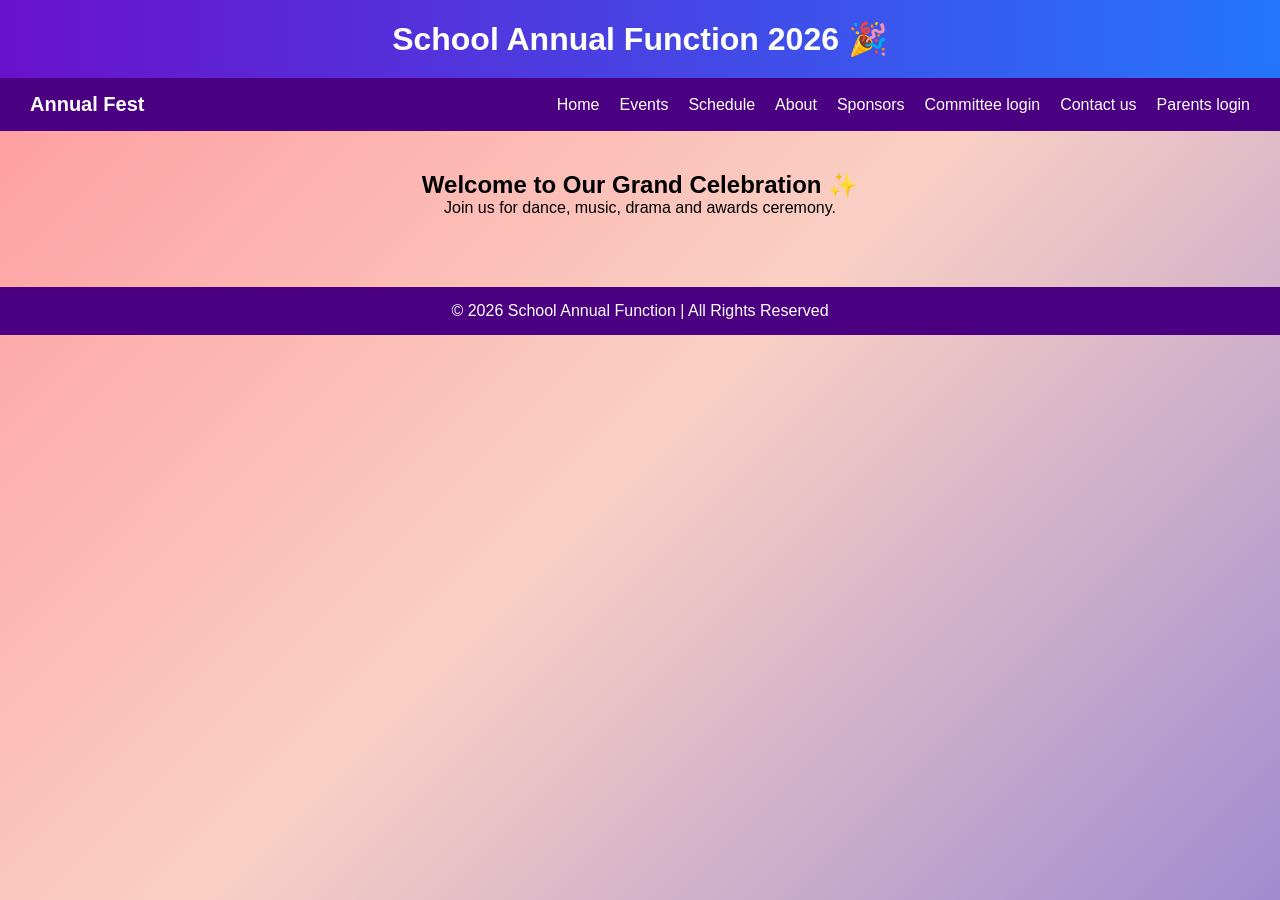
<file: index.html>
<!DOCTYPE html>
<html>
<head>
    <title>School Annual Function</title>
    <link rel="stylesheet" href="style.css">
</head>
<body>

<header>
    <h1>School Annual Function 2026 🎉</h1>
</header>

<nav>
    <div class="logo">Annual Fest</div>
    <div class="menu-toggle" onclick="toggleMenu()">☰</div>
    <div class="nav-links">
        <a href="index.html">Home</a>
        <a href="events.html">Events</a>
        <a href="schedule.html">Schedule</a>
        <a href="about.html">About</a>
        <a href="sponsors.html">Sponsors</a>
        <a href="committee_login.html">Committee login</a>
        <a href="contact.html">Contact us</a>
        <a href="parents_login.html">Parents login</a>
    </div>
</nav>

<div class="container">
    <h2>Welcome to Our Grand Celebration ✨</h2>
    <p>Join us for dance, music, drama and awards ceremony.</p>
</div>

<footer>
    © 2026 School Annual Function | All Rights Reserved
</footer>

<script src="script.js"></script>
</body>
</html>
</file>
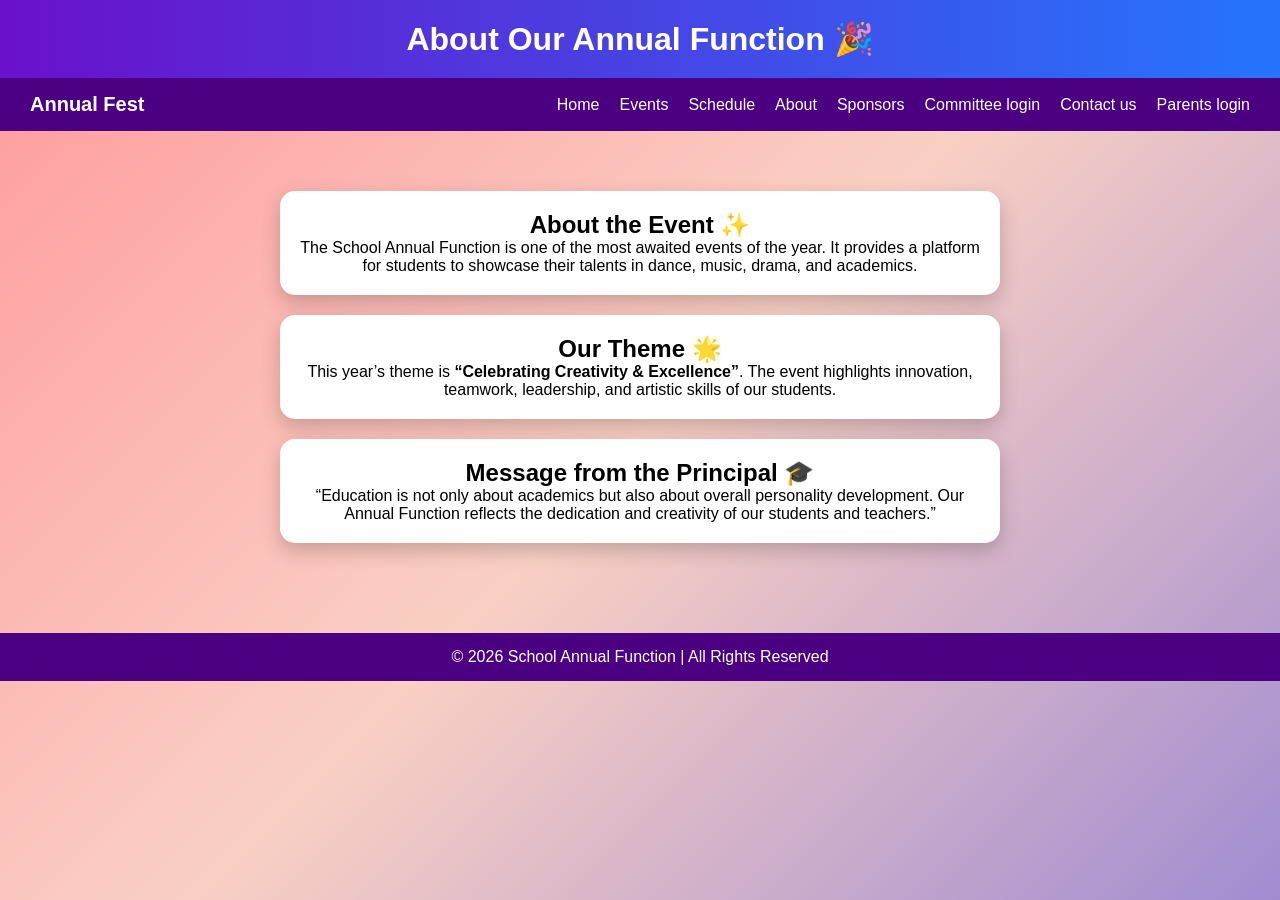
<file: about.html>
<!DOCTYPE html>
<html>
<head>
    <title>About - School Annual Function</title>
    <link rel="stylesheet" href="style.css">
</head>
<body>

<header>
    <h1>About Our Annual Function 🎉</h1>
</header>

<nav>
    <div class="logo">Annual Fest</div>
    <div class="menu-toggle" onclick="toggleMenu()">☰</div>
    <div class="nav-links">
        <a href="index.html">Home</a>
        <a href="events.html">Events</a>
        <a href="schedule.html">Schedule</a>
        <a href="about.html">About</a>
        <a href="sponsors.html">Sponsors</a>
        <a href="committee_login.html">Committee login</a>
        <a href="contact.html">Contact us</a>
        <a href="parents_login.html">Parents login</a>
    </div>
</nav>

<div class="container">

    <div class="card">
        <h2>About the Event ✨</h2>
        <p>
            The School Annual Function is one of the most awaited events of the year. 
            It provides a platform for students to showcase their talents in dance, music, drama, and academics.
        </p>
    </div>

    <div class="card">
        <h2>Our Theme 🌟</h2>
        <p>
            This year’s theme is <b>“Celebrating Creativity & Excellence”</b>. 
            The event highlights innovation, teamwork, leadership, and artistic skills of our students.
        </p>
    </div>

    <div class="card">
        <h2>Message from the Principal 🎓</h2>
        <p>
            “Education is not only about academics but also about overall personality development. 
            Our Annual Function reflects the dedication and creativity of our students and teachers.”
        </p>
    </div>

</div>

<footer>
    © 2026 School Annual Function | All Rights Reserved
</footer>

<script src="script.js"></script>
</body>
</html>
</file>
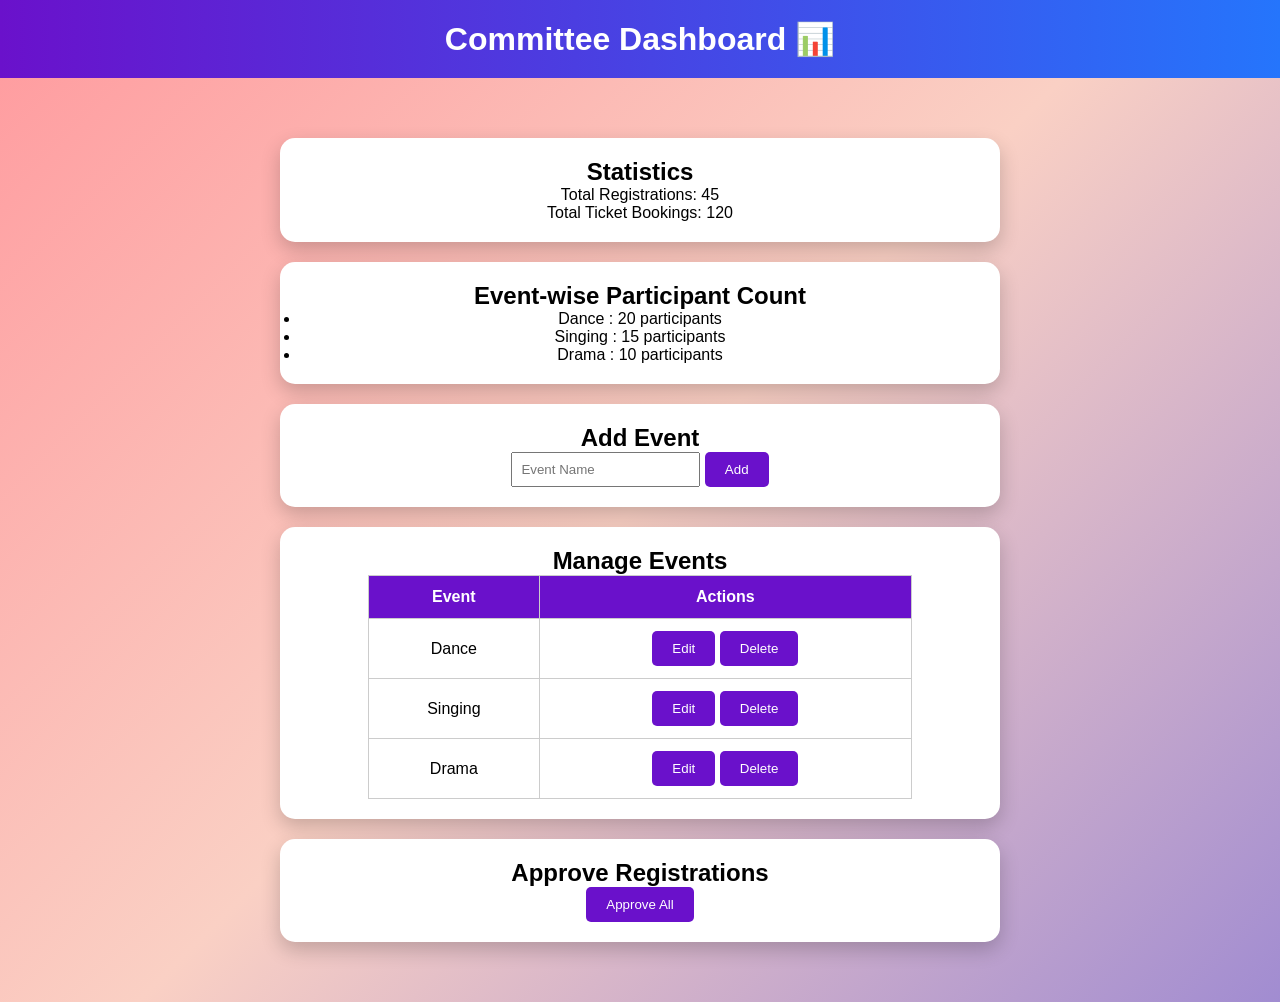
<file: committee_dashboard.html>
<!DOCTYPE html>
<html>
<head>
    <title>Committee Dashboard</title>
    <link rel="stylesheet" href="style.css">
</head>
<body onload="loadDashboard()">

<header>
    <h1>Committee Dashboard 📊</h1>
</header>

<div class="container">

    <!-- Statistics -->
    <div class="card">
        <h2>Statistics</h2>
        <p>Total Registrations: <span id="totalReg">0</span></p>
        <p>Total Ticket Bookings: <span id="totalTickets">0</span></p>
    </div>

    <!-- Event-wise Participants -->
    <div class="card">
        <h2>Event-wise Participant Count</h2>
        <ul id="eventList"></ul>
    </div>

    <!-- Add Event -->
    <div class="card">
        <h2>Add Event</h2>
        <input type="text" id="newEvent" placeholder="Event Name" style="padding:8px;">
        <button onclick="addEvent()">Add</button>
    </div>

    <!-- Events Table -->
    <div class="card">
        <h2>Manage Events</h2>
        <table id="eventsTable">
            <tr>
                <th>Event</th>
                <th>Actions</th>
            </tr>
        </table>
    </div>

    <!-- Approve Registrations -->
    <div class="card">
        <h2>Approve Registrations</h2>
        <button onclick="approveRegistration()">Approve All</button>
        <p id="approvalStatus"></p>
    </div>

</div>

<script src="committee.js"></script>
</body>
</html>
</file>
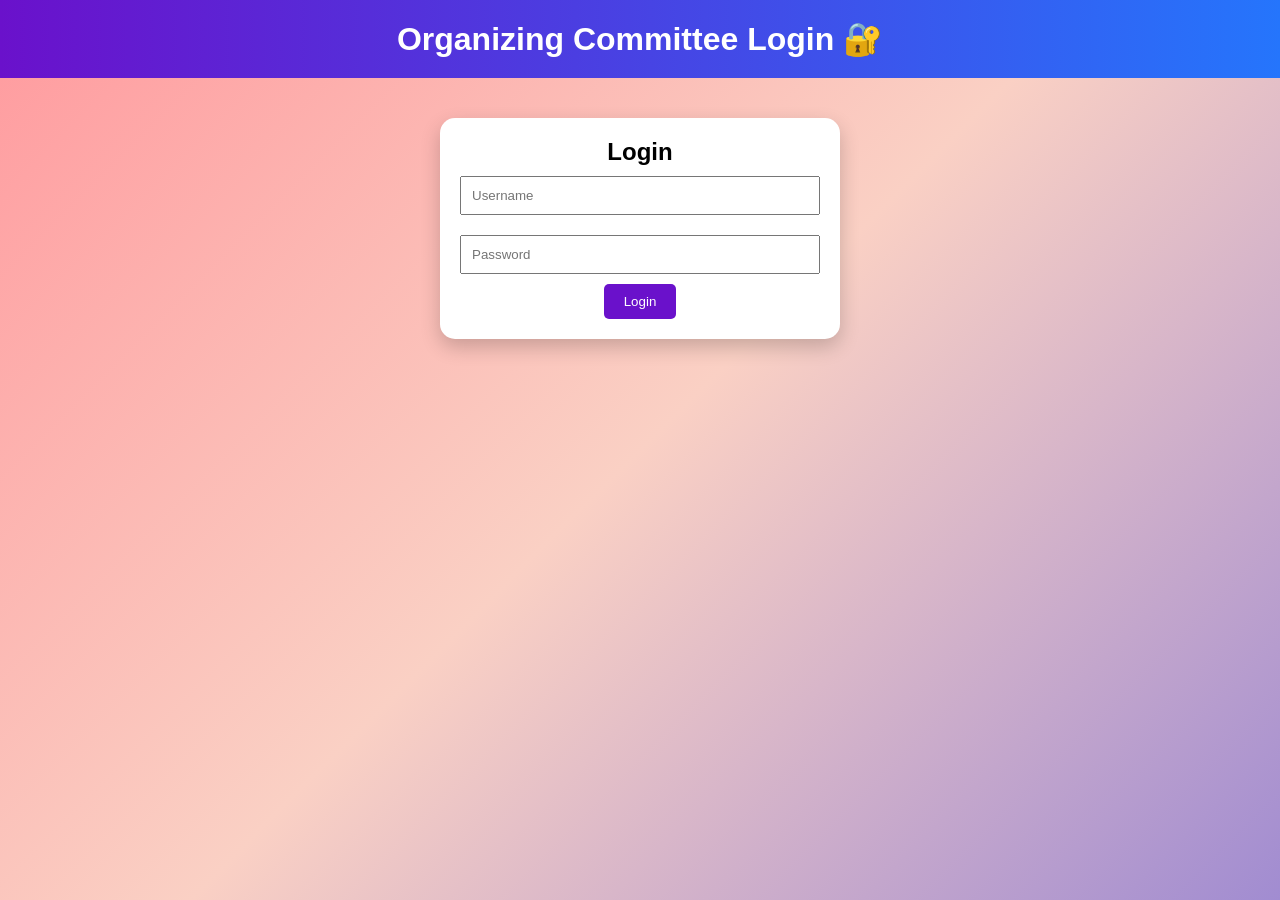
<file: committee_login.html>
<!DOCTYPE html>
<html>
<head>
    <title>Committee Login</title>
    <link rel="stylesheet" href="style.css">
</head>
<body>

<header>
    <h1>Organizing Committee Login 🔐</h1>
</header>

<div class="container">
    <div class="card" style="max-width:400px;margin:auto;">
        <h2>Login</h2>
        <form onsubmit="return login()">
            <input type="text" id="username" placeholder="Username" style="width:100%;padding:10px;margin:10px 0;">
            <input type="password" id="password" placeholder="Password" style="width:100%;padding:10px;margin:10px 0;">
            <button type="submit">Login</button>
        </form>
    </div>
</div>

<script src="committee.js"></script>
</body>
</html>
</file>
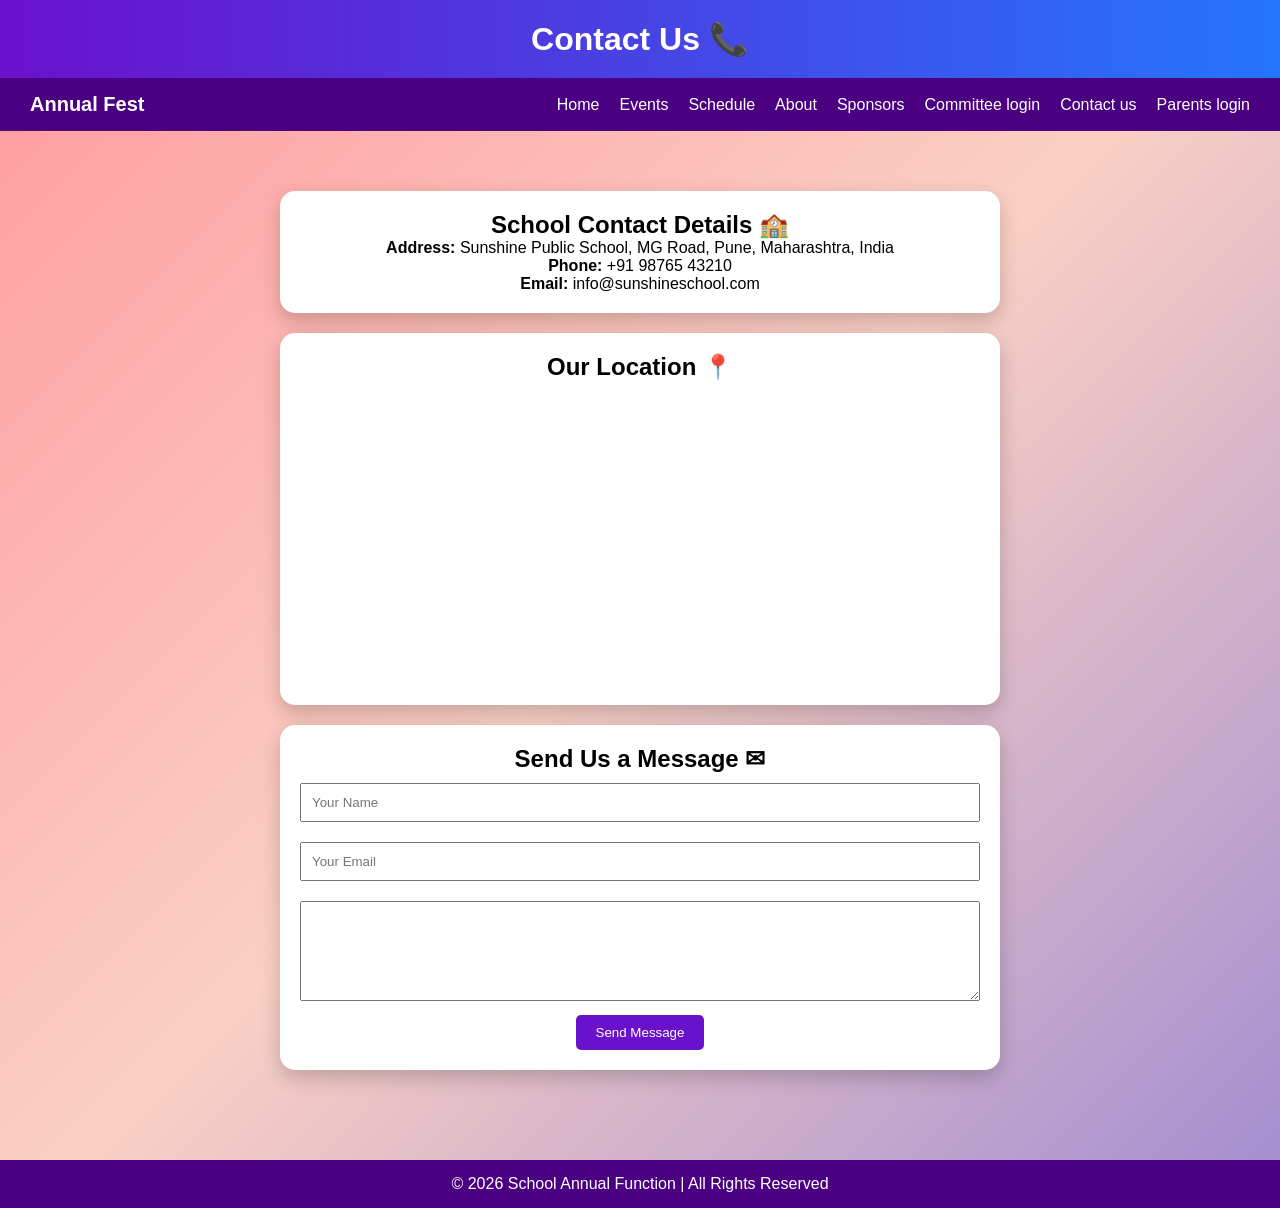
<file: contact.html>
<!DOCTYPE html>
<html>
<head>
    <title>Contact Us - School Annual Function</title>
    <link rel="stylesheet" href="style.css">
</head>
<body>

<header>
    <h1>Contact Us 📞</h1>
</header>

<nav>
    <div class="logo">Annual Fest</div>
    <div class="menu-toggle" onclick="toggleMenu()">☰</div>
    <div class="nav-links">
        <a href="index.html">Home</a>
        <a href="events.html">Events</a>
        <a href="schedule.html">Schedule</a>
        <a href="about.html">About</a>
        <a href="sponsors.html">Sponsors</a>
        <a href="committee_login.html">Committee login</a>
        <a href="contact.html">Contact us</a>
        <a href="parents_login.html">Parents login</a>
    </div>
</nav>

<div class="container">

    <!-- School Contact Information -->
    <div class="card">
        <h2>School Contact Details 🏫</h2>
        <p><strong>Address:</strong> Sunshine Public School, MG Road, Pune, Maharashtra, India</p>
        <p><strong>Phone:</strong> +91 98765 43210</p>
        <p><strong>Email:</strong> info@sunshineschool.com</p>
    </div>

    <!-- Google Map -->
    <div class="card">
        <h2>Our Location 📍</h2>
        <iframe 
            src="https://www.google.com/maps?q=Pune,Maharashtra&output=embed"
            width="100%" 
            height="300" 
            style="border:0; border-radius:10px;"
            allowfullscreen="" 
            loading="lazy">
        </iframe>
    </div>

    <!-- Contact Form -->
    <div class="card">
        <h2>Send Us a Message ✉</h2>

        <form onsubmit="return validateForm()">
            <input type="text" id="name" placeholder="Your Name" style="width:100%; padding:10px; margin:10px 0;">
            
            <input type="email" id="email" placeholder="Your Email" style="width:100%; padding:10px; margin:10px 0;">
            
            <textarea id="message" placeholder="Your Message" 
                style="width:100%; padding:10px; margin:10px 0; height:100px;">
            </textarea>
            
            <button type="submit">Send Message</button>
        </form>
    </div>

</div>

<footer>
    © 2026 School Annual Function | All Rights Reserved
</footer>

<script src="script.js"></script>

<script>
function validateForm() {
    let name = document.getElementById("name").value;
    let email = document.getElementById("email").value;
    let message = document.getElementById("message").value;

    if(name === "" || email === "" || message === "") {
        alert("All fields are required!");
        return false;
    }

    alert("Message sent successfully!");
    return true;
}
</script>

</body>
</html>
</file>
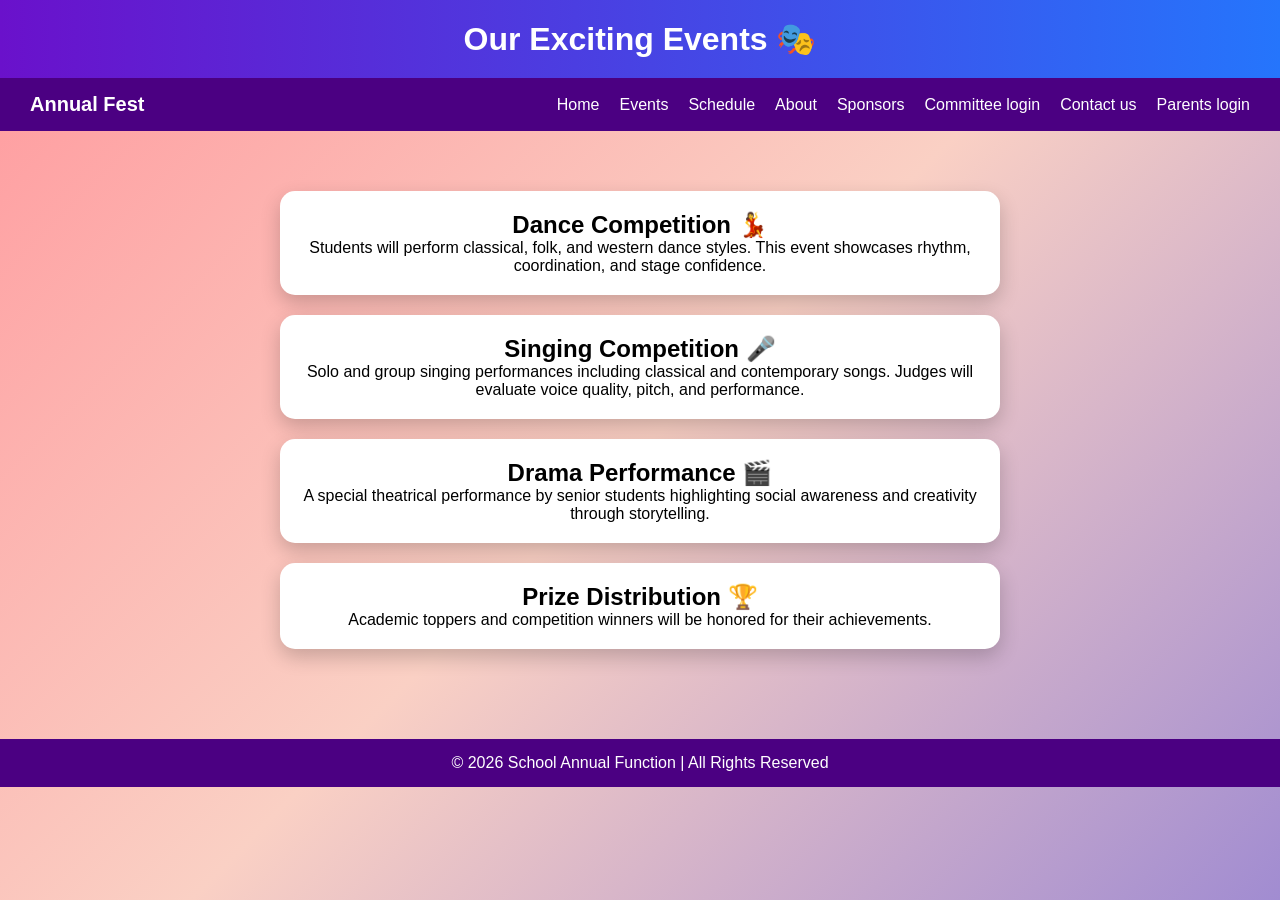
<file: events.html>
<!DOCTYPE html>
<html>
<head>
    <title>Events - School Annual Function</title>
    <link rel="stylesheet" href="style.css">
</head>
<body>

<header>
    <h1>Our Exciting Events 🎭</h1>
</header>

<nav>
    <div class="logo">Annual Fest</div>
    <div class="menu-toggle" onclick="toggleMenu()">☰</div>
    <div class="nav-links">
        <a href="index.html">Home</a>
        <a href="events.html">Events</a>
        <a href="schedule.html">Schedule</a>
        <a href="about.html">About</a>
        <a href="sponsors.html">Sponsors</a>
        <a href="committee_login.html">Committee login</a>
        <a href="contact.html">Contact us</a>
        <a href="parents_login.html">Parents login</a>
    </div>
</nav>

<div class="container">

    <div class="card">
        <h2>Dance Competition 💃</h2>
        <p>
            Students will perform classical, folk, and western dance styles. 
            This event showcases rhythm, coordination, and stage confidence.
        </p>
    </div>

    <div class="card">
        <h2>Singing Competition 🎤</h2>
        <p>
            Solo and group singing performances including classical and contemporary songs.
            Judges will evaluate voice quality, pitch, and performance.
        </p>
    </div>

    <div class="card">
        <h2>Drama Performance 🎬</h2>
        <p>
            A special theatrical performance by senior students highlighting social awareness 
            and creativity through storytelling.
        </p>
    </div>

    <div class="card">
        <h2>Prize Distribution 🏆</h2>
        <p>
            Academic toppers and competition winners will be honored for their achievements.
        </p>
    </div>

</div>

<footer>
    © 2026 School Annual Function | All Rights Reserved
</footer>

<script src="script.js"></script>
</body>
</html>
</file>
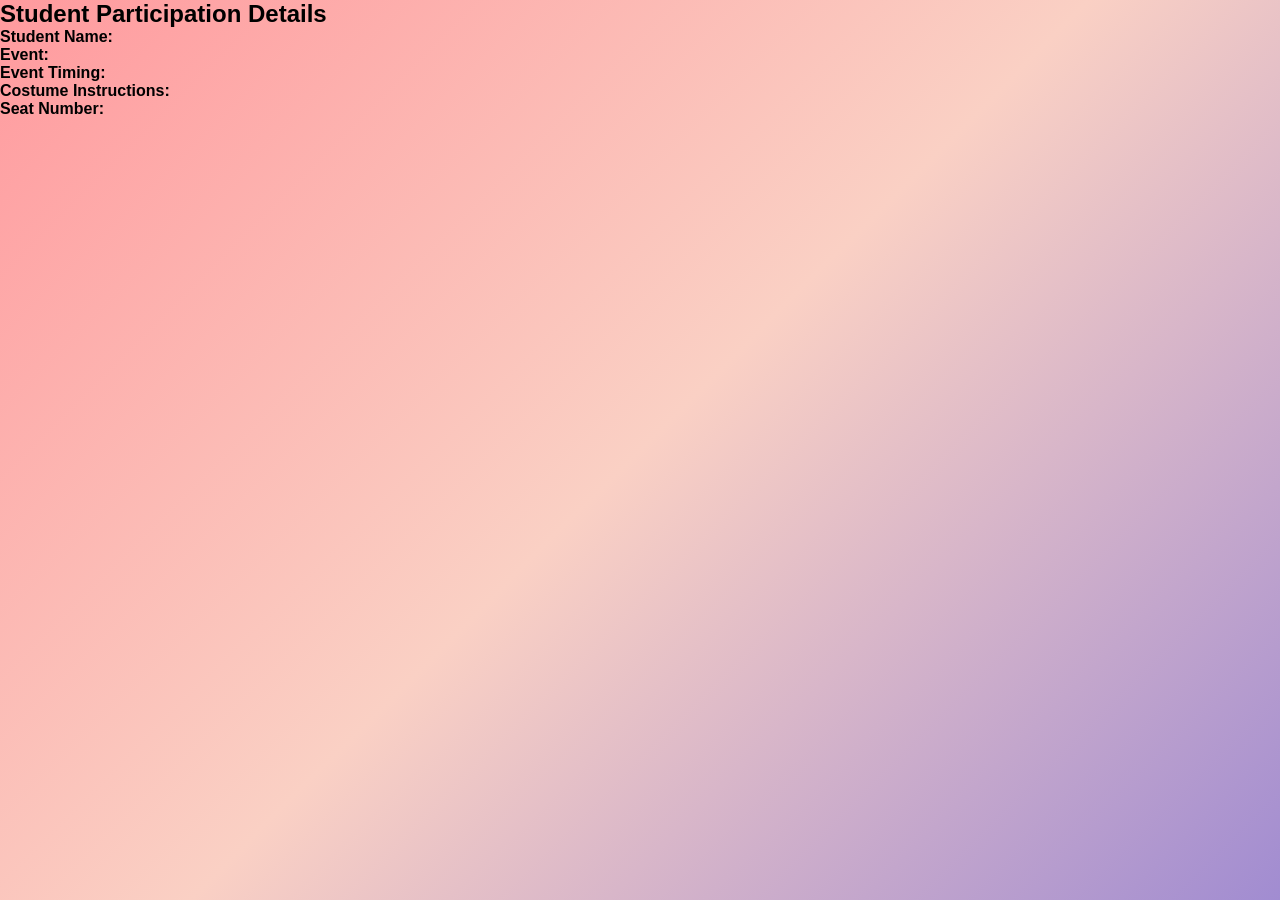
<file: parents_dashboard.html>
<!DOCTYPE html>
<html>
<head>
    <title>Parents Dashboard</title>
    <link rel="stylesheet" href="style.css">
</head>
<body onload="loadParentDashboard()">

<h2>Student Participation Details</h2>

<p><strong>Student Name:</strong> <span id="studentName"></span></p>
<p><strong>Event:</strong> <span id="eventName"></span></p>
<p><strong>Event Timing:</strong> <span id="eventTime"></span></p>
<p><strong>Costume Instructions:</strong> <span id="costume"></span></p>
<p><strong>Seat Number:</strong> <span id="seatNo"></span></p>

<script src="parents.js"></script>

</body>
</html>
</file>
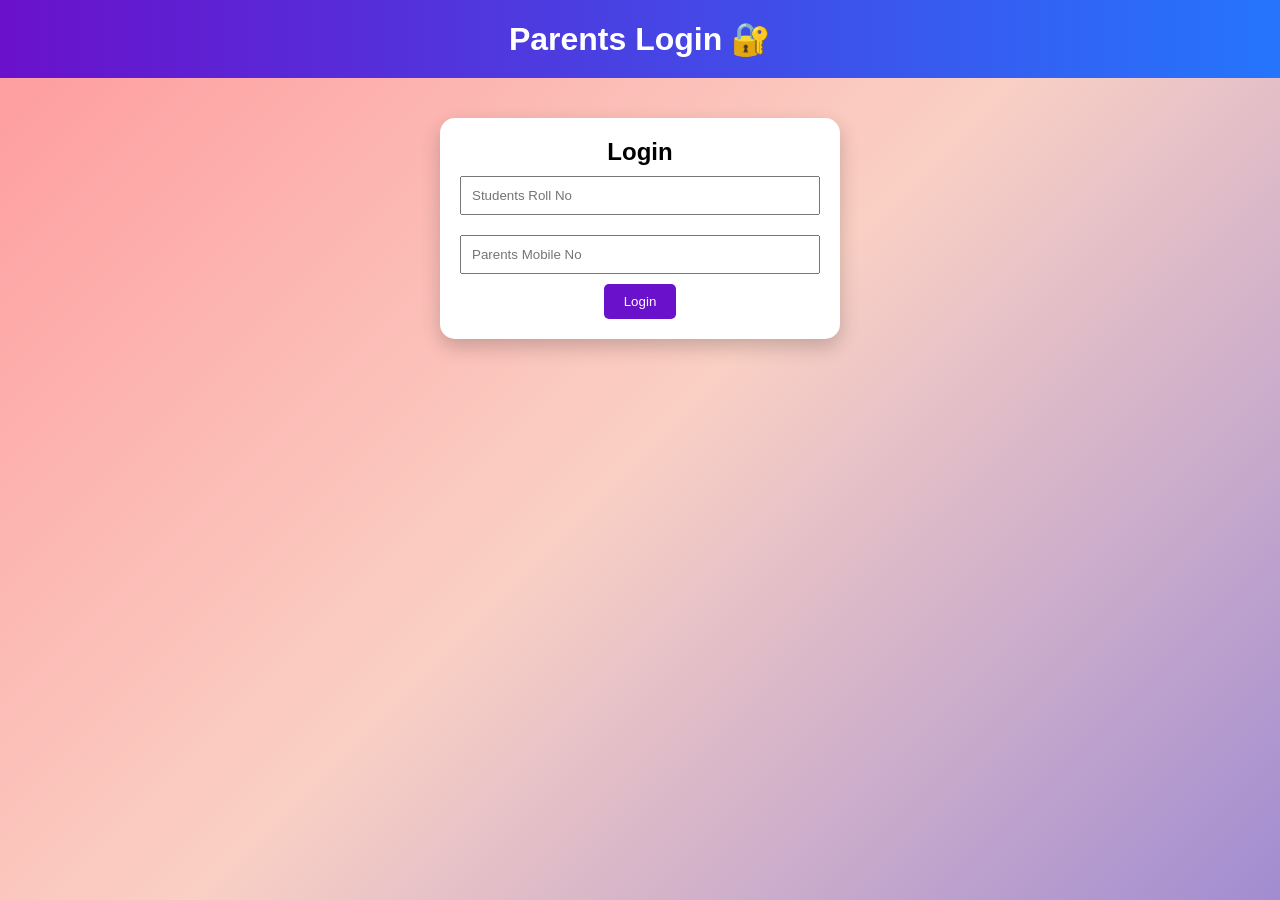
<file: parents_login.html>
<!DOCTYPE html>
<html>
<head>
    <title>Parents Login</title>
    <link rel="stylesheet" href="style.css">
</head>
<body>

<header>
    <h1>Parents Login 🔐</h1>
</header>

<div class="container">
    <div class="card" style="max-width:400px;margin:auto;">
        <h2>Login</h2>
        <form onsubmit="return Parentlogin()">
            <input type="text" id="rollno" placeholder="Students Roll No" style="width:100%;padding:10px;margin:10px 0;">
            <input type="text" id="mobile" placeholder="Parents Mobile No" style="width:100%;padding:10px;margin:10px 0;">
            <button type="submit">Login</button>
        </form>
    </div>
</div>

<script src="parents.js"></script>
</body>
</html>
</file>
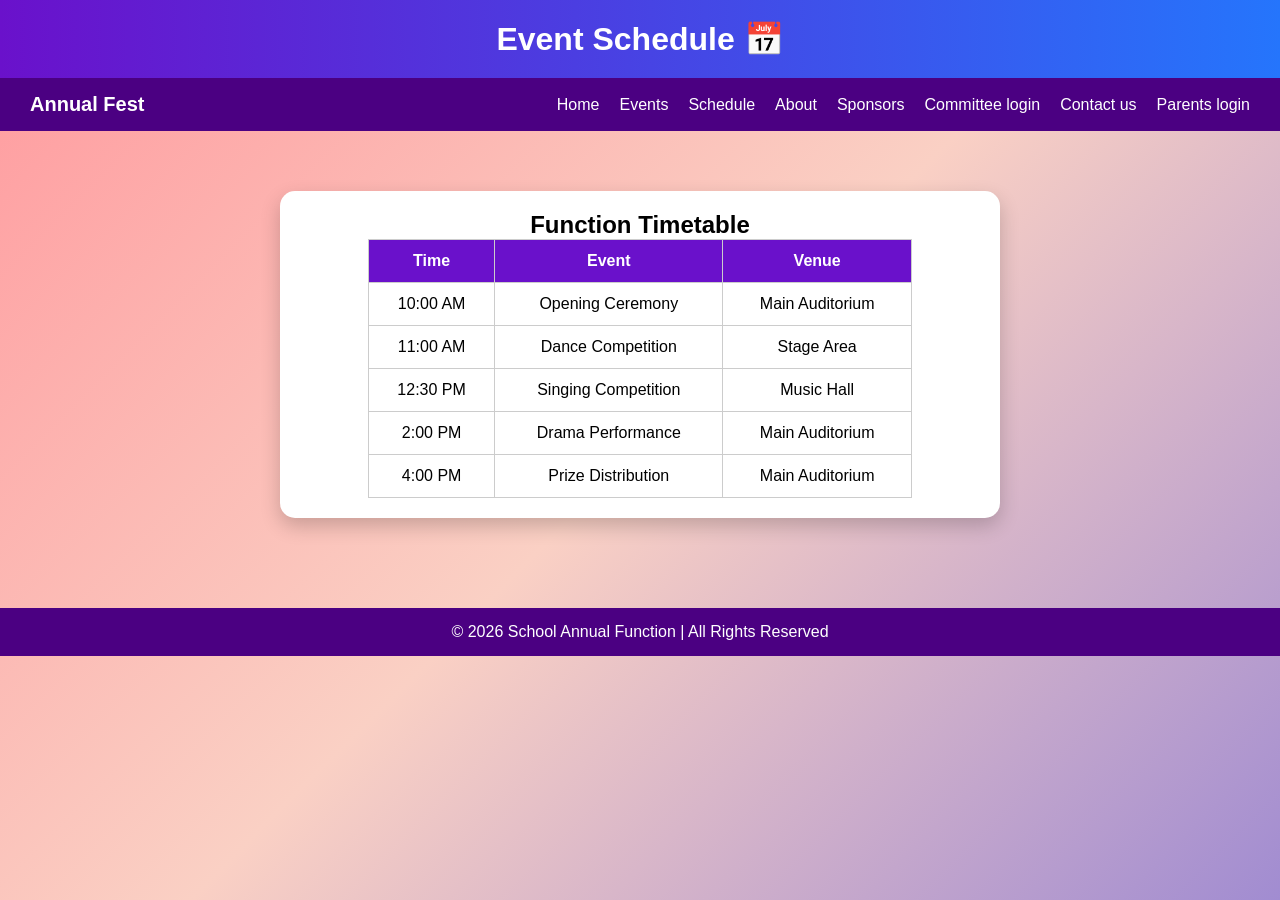
<file: schedule.html>
<!DOCTYPE html>
<html>
<head>
    <title>Schedule - School Annual Function</title>
    <link rel="stylesheet" href="style.css">
</head>
<body>

<header>
    <h1>Event Schedule 📅</h1>
</header>

<nav>
    <div class="logo">Annual Fest</div>
    <div class="menu-toggle" onclick="toggleMenu()">☰</div>
    <div class="nav-links">
        <a href="index.html">Home</a>
        <a href="events.html">Events</a>
        <a href="schedule.html">Schedule</a>
        <a href="about.html">About</a>
        <a href="sponsors.html">Sponsors</a>
        <a href="committee_login.html">Committee login</a>
        <a href="contact.html">Contact us</a>
        <a href="parents_login.html">Parents login</a>
    </div>
</nav>

<div class="container">

    <div class="card">
        <h2>Function Timetable</h2>

        <table>
            <tr>
                <th>Time</th>
                <th>Event</th>
                <th>Venue</th>
            </tr>

            <tr>
                <td>10:00 AM</td>
                <td>Opening Ceremony</td>
                <td>Main Auditorium</td>
            </tr>

            <tr>
                <td>11:00 AM</td>
                <td>Dance Competition</td>
                <td>Stage Area</td>
            </tr>

            <tr>
                <td>12:30 PM</td>
                <td>Singing Competition</td>
                <td>Music Hall</td>
            </tr>

            <tr>
                <td>2:00 PM</td>
                <td>Drama Performance</td>
                <td>Main Auditorium</td>
            </tr>

            <tr>
                <td>4:00 PM</td>
                <td>Prize Distribution</td>
                <td>Main Auditorium</td>
            </tr>

        </table>
    </div>

</div>

<footer>
    © 2026 School Annual Function | All Rights Reserved
</footer>

<script src="script.js"></script>
</body>
</html>
</file>
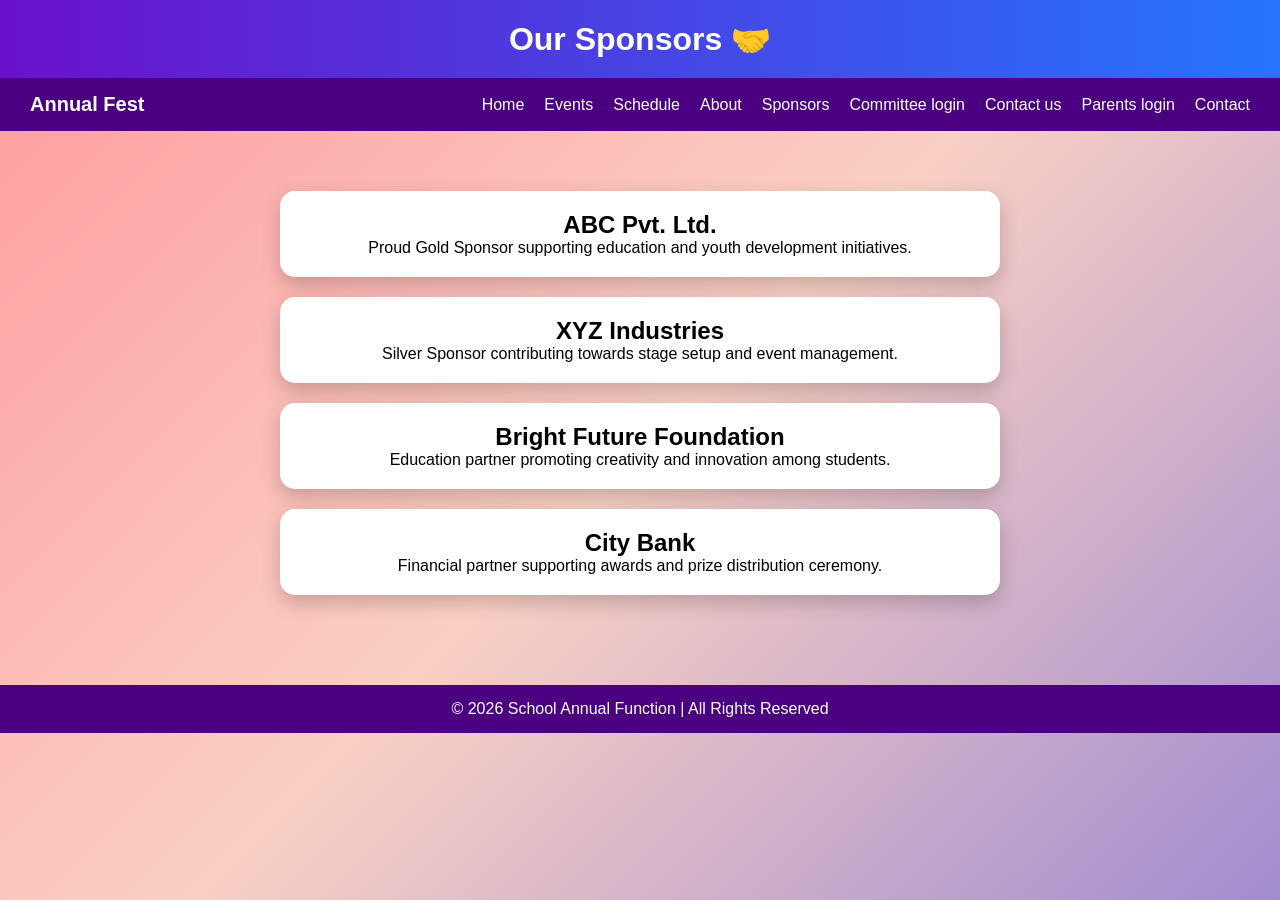
<file: sponsors.html>
<!DOCTYPE html>
<html>
<head>
    <title>Sponsors - School Annual Function</title>
    <link rel="stylesheet" href="style.css">
</head>
<body>

<header>
    <h1>Our Sponsors 🤝</h1>
</header>

<nav>
    <div class="logo">Annual Fest</div>
    <div class="menu-toggle" onclick="toggleMenu()">☰</div>
    <div class="nav-links">
        <a href="index.html">Home</a>
        <a href="events.html">Events</a>
        <a href="schedule.html">Schedule</a>
        <a href="about.html">About</a>
        <a href="sponsors.html">Sponsors</a>
        <a href="committee_login.html">Committee login</a>
        <a href="contact.html">Contact us</a>
        <a href="parents_login.html">Parents login</a>
        
        <a href="contact.html">Contact</a>
    </div>
</nav>

<div class="container">

    <div class="card">
        <h2>ABC Pvt. Ltd.</h2>
        <p>
            Proud Gold Sponsor supporting education and youth development initiatives.
        </p>
    </div>

    <div class="card">
        <h2>XYZ Industries</h2>
        <p>
            Silver Sponsor contributing towards stage setup and event management.
        </p>
    </div>

    <div class="card">
        <h2>Bright Future Foundation</h2>
        <p>
            Education partner promoting creativity and innovation among students.
        </p>
    </div>

    <div class="card">
        <h2>City Bank</h2>
        <p>
            Financial partner supporting awards and prize distribution ceremony.
        </p>
    </div>

</div>

<footer>
    © 2026 School Annual Function | All Rights Reserved
</footer>

<script src="script.js"></script>
</body>
</html>
</file>
<file: style.css>
* {
    margin: 0;
    padding: 0;
    box-sizing: border-box;
    font-family: 'Poppins', sans-serif;
}

html {
    scroll-behavior: smooth;
}

body {
    background: linear-gradient(135deg, #ff9a9e, #fad0c4, #a18cd1);
    min-height: 100vh;
}

header {
    background: linear-gradient(90deg, #6a11cb, #2575fc);
    color: white;
    padding: 20px;
    text-align: center;
}

nav {
    background: #4b0082;
    display: flex;
    justify-content: space-between;
    align-items: center;
    padding: 15px 30px;
}

.logo {
    color: white;
    font-size: 20px;
    font-weight: bold;
}

.nav-links {
    display: flex;
    gap: 20px;
}

.nav-links a {
    color: white;
    text-decoration: none;
    font-weight: 500;
    transition: 0.3s;
}

.nav-links a:hover {
    color: yellow;
    transform: scale(1.1);
}

.menu-toggle {
    display: none;
    font-size: 25px;
    color: white;
    cursor: pointer;
}

.container {
    padding: 40px;
    text-align: center;
    animation: fadeIn 1.5s ease-in;
}

.card {
    background: white;
    padding: 20px;
    margin: 20px auto;
    width: 60%;
    border-radius: 15px;
    box-shadow: 0 8px 20px rgba(0,0,0,0.2);
    transition: 0.3s;
}

.card:hover {
    transform: translateY(-10px);
}

table {
    width: 80%;
    margin: auto;
    border-collapse: collapse;
    background: white;
}

th, td {
    padding: 12px;
    border: 1px solid #ccc;
}

th {
    background: #6a11cb;
    color: white;
}

button {
    padding: 10px 20px;
    border: none;
    background: #6a11cb;
    color: white;
    cursor: pointer;
    border-radius: 5px;
    transition: 0.3s;
}

button:hover {
    background: #2575fc;
}

footer {
    background: #4b0082;
    color: white;
    text-align: center;
    padding: 15px;
    margin-top: 30px;
}

@keyframes fadeIn {
    from { opacity: 0; }
    to { opacity: 1; }
}

/* Responsive Design */
@media (max-width: 768px) {
    .card {
        width: 90%;
    }

    table {
        width: 100%;
    }

    .nav-links {
        display: none;
        flex-direction: column;
        background: #4b0082;
        position: absolute;
        top: 70px;
        right: 0;
        width: 200px;
        padding: 20px;
    }

    .nav-links.show {
        display: flex;
    }

    .menu-toggle {
        display: block;
    }
}
</file>
